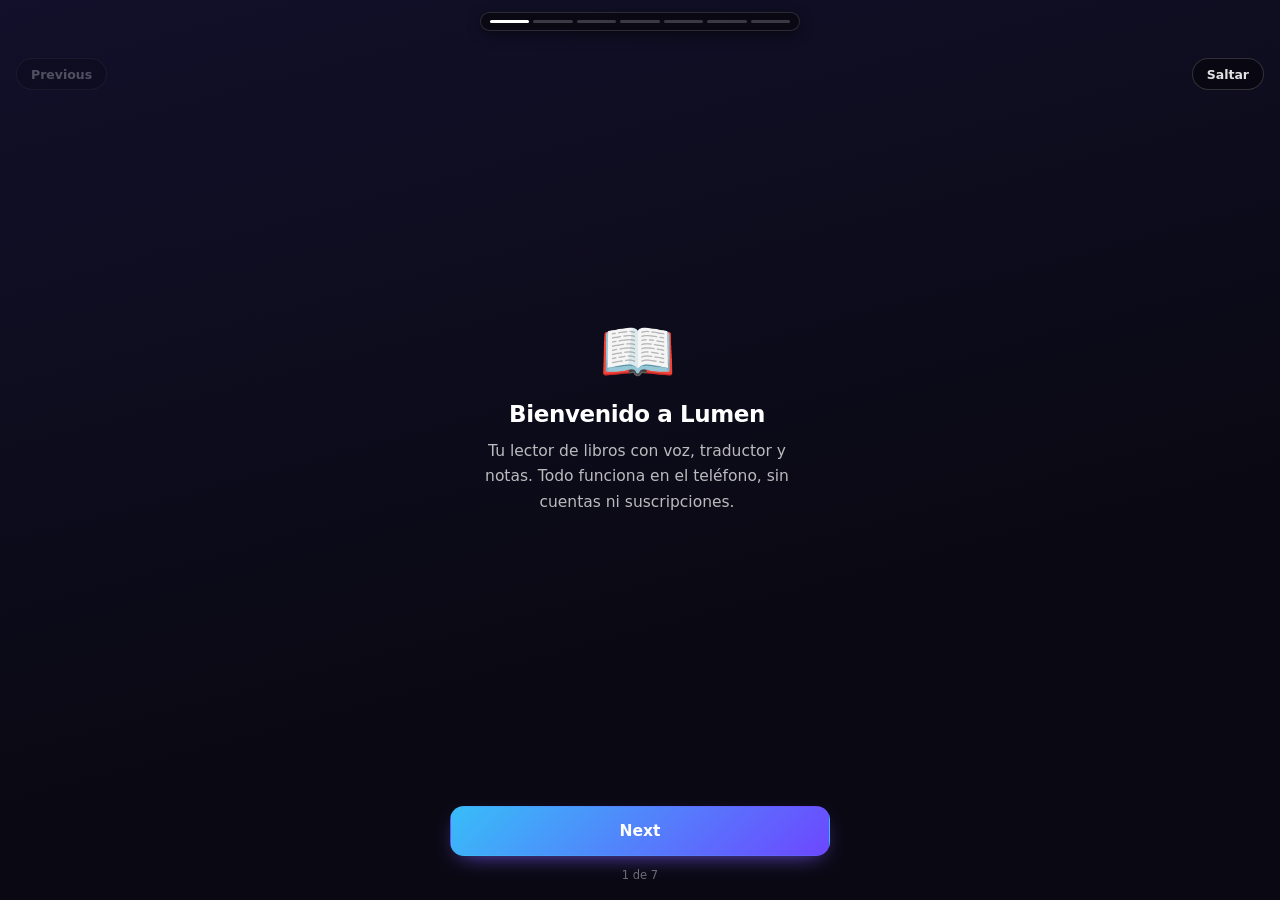
<file: index.html>
<!doctype html>
<html lang="es" class="dark" data-theme="nocturno">
  <head>
    <meta charset="UTF-8" />
    <link rel="icon" type="image/svg+xml" href="./favicon.svg" />
    <meta
      name="viewport"
      content="width=device-width, initial-scale=1.0, maximum-scale=1.0, user-scalable=no, viewport-fit=cover"
    />
    <meta name="theme-color" content="#0a1420" />
    <meta name="mobile-web-app-capable" content="yes" />
    <meta name="apple-mobile-web-app-status-bar-style" content="black-translucent" />
    <title>Lumen Reader</title>
    <script type="module" crossorigin src="./assets/index-DX181kQz.js"></script>
    <link rel="modulepreload" crossorigin href="./assets/rolldown-runtime-D1cXj70v.js">
    <link rel="modulepreload" crossorigin href="./assets/react-1WJTggxS.js">
    <link rel="modulepreload" crossorigin href="./assets/db-Ii3ipPL7.js">
    <link rel="modulepreload" crossorigin href="./assets/originals-D2DFW8Gx.js">
    <link rel="modulepreload" crossorigin href="./assets/streak-CnTdupFR.js">
    <link rel="stylesheet" crossorigin href="./assets/index-DQUWFWNX.css">
  <link rel="manifest" href="./manifest.webmanifest"><script id="vite-plugin-pwa:register-sw" src="./registerSW.js"></script></head>
  <body>
    <div id="root"></div>
  </body>
</html>
</file>
